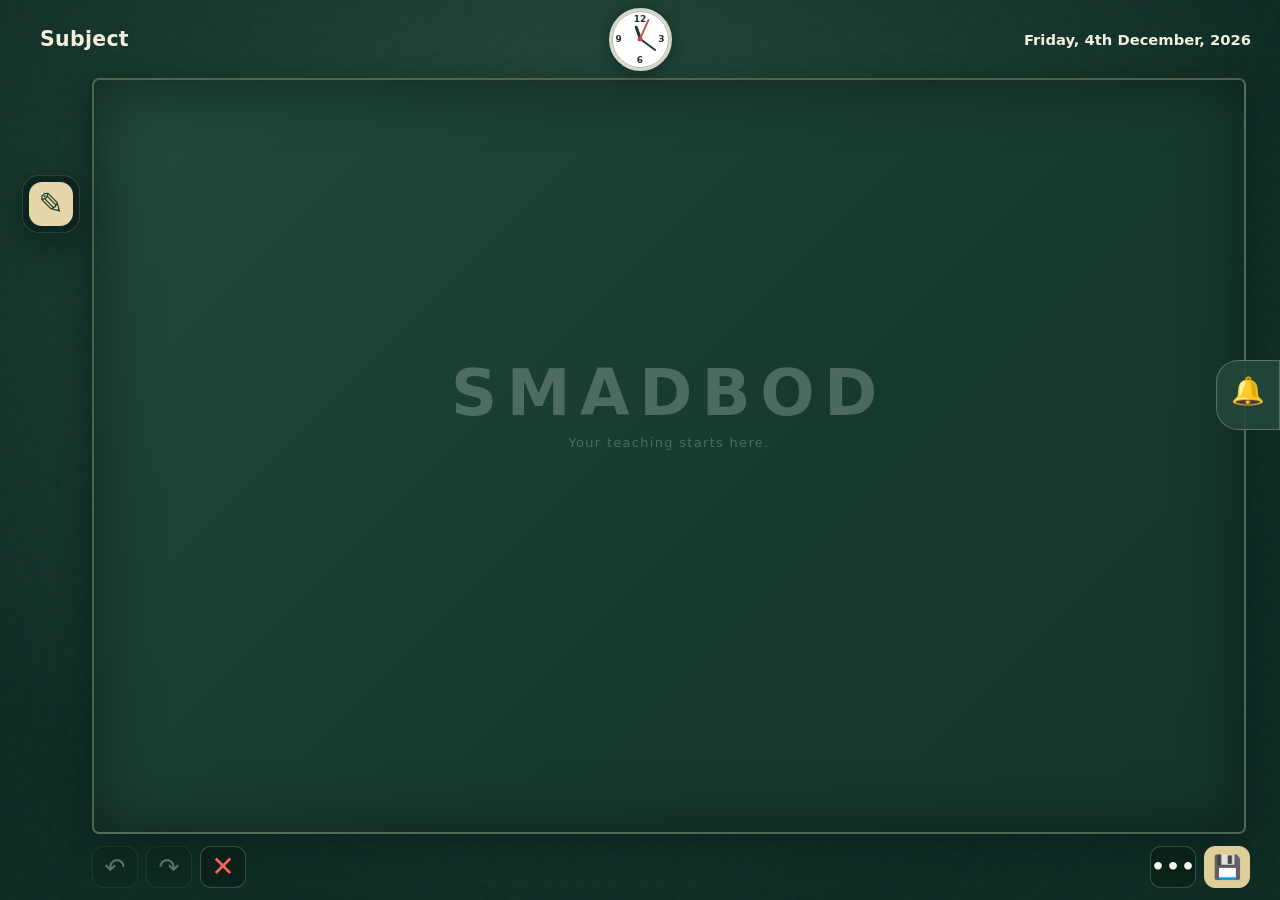
<file: index.html>
<!doctype html>
<html lang="en">
<head>
  <meta charset="utf-8">
  <meta name="viewport" content="width=device-width, initial-scale=1, viewport-fit=cover">
  <meta name="theme-color" content="#102d26">
  <meta name="description" content="SMADBOD — a chalkboard-first classroom hub and teaching app library.">
  <link rel="icon" type="image/svg+xml" href="./assets/icon.svg">
  <link rel="manifest" href="./manifest.webmanifest">
  <link rel="stylesheet" href="./style.css">
  <title>SMADBOD · Classroom Blackboard</title>
</head>
<body>
<main id="main">
  <section id="chalkScreen" class="chalk-screen" aria-label="Interactive blackboard">
    <header class="board-top">
      <div class="board-subject">
        <button id="subjectDisplay" class="subject-display" type="button" title="Click to rename this board" aria-label="Rename subject">Subject</button>
        <input id="subjectInput" class="subject-input" type="text" maxlength="80" aria-label="Subject name" hidden>
      </div>
      <div id="liveClock" class="live-clock" role="img" aria-label="Current time">
        <div class="clock-face"><span class="clock-number n12">12</span><span class="clock-number n3">3</span><span class="clock-number n6">6</span><span class="clock-number n9">9</span><span id="hourHand" class="clock-hand hour-hand"></span><span id="minuteHand" class="clock-hand minute-hand"></span><span id="secondHand" class="clock-hand second-hand"></span><span class="clock-pivot"></span></div>
      </div>
      <time id="liveDate" class="board-date" aria-label="Today's date"></time>
    </header>
    <div id="boardFrame" class="board-frame">
      <canvas id="chalkCanvas" aria-label="Drawing canvas: use chalk to draw on the blackboard"></canvas>
      <div id="emptyBoard" class="board-empty" aria-hidden="true"><span>SMADBOD</span><small>Your teaching starts here.</small></div>
    </div>
    <aside id="leftTools" class="left-tools" aria-label="Blackboard tools">
      <button id="toggleTools" type="button" class="pencil-toggle" aria-label="Expand drawing tools" aria-controls="toolOptions" aria-expanded="false" title="Drawing tools">✎</button>
      <div id="toolOptions" class="tool-options" role="toolbar" aria-label="Drawing and editing tools" aria-hidden="true">
      <button id="chalkTool" class="tool active" data-tool="chalk" title="Chalk" aria-label="Draw with chalk">✎</button>
      <button id="eraserTool" class="tool" data-tool="eraser" title="Eraser" aria-label="Erase strokes">▤</button>
      <button id="textTool" class="tool" data-tool="text" title="Add text" aria-label="Add text">T</button>
      <div class="tool-divider"></div>
      <button class="color-swatch chosen" data-color="#f3f5eb" aria-label="White chalk" style="--swatch:#f3f5eb"></button>
      <button class="color-swatch" data-color="#fbd665" aria-label="Yellow chalk" style="--swatch:#fbd665"></button>
      <button class="color-swatch" data-color="#b5e4c9" aria-label="Green chalk" style="--swatch:#b5e4c9"></button>
      <button class="color-swatch" data-color="#f5a8ae" aria-label="Pink chalk" style="--swatch:#f5a8ae"></button>
      <div class="tool-divider"></div>
      <label class="size-label" for="chalkWidth">Size</label>
      <input id="chalkWidth" type="range" min="2" max="14" value="4" aria-label="Chalk size">
      <div class="tool-divider"></div>
      <button class="tool tool-compact" type="button" data-bottom-action="undo" title="Undo" aria-label="Undo">↶</button>
      <button class="tool tool-compact" type="button" data-bottom-action="redo" title="Redo" aria-label="Redo">↷</button>
      <button class="tool tool-compact danger-icon" type="button" data-bottom-action="clearBoard" title="Clear board" aria-label="Clear board">✕</button>
      </div>
    </aside>
    <div class="right-actions">
      <button id="bell" class="bell" aria-label="Open teacher app library: six rapid taps" title="SMADBOD library"><span>🔔</span><span id="bellDots" class="bell-dots" aria-hidden="true"></span></button>
    </div>
    <footer class="board-footer">
      <div class="bottom-tools">
        <button id="undo" class="bottom-btn" type="button" title="Undo" aria-label="Undo">↶</button>
        <button id="redo" class="bottom-btn" type="button" title="Redo" aria-label="Redo">↷</button>
        <button id="clearBoard" class="bottom-btn danger-icon" type="button" title="Clear board" aria-label="Clear board">✕</button>
      </div>
      <div class="bottom-tools">
        <button id="boardList" class="bottom-btn" type="button" title="View boards" aria-label="View boards">•••</button>
        <button id="saveBoard" class="bottom-btn primary" type="button" title="Save board" aria-label="Save board">💾</button>
      </div>
    </footer>
  </section>
  <section id="library" class="library hidden" aria-label="Teaching application library" aria-hidden="true">
    <header class="library-head">
      <div><div class="eyebrow">TEACHING DASHBOARD</div><h1>SMADBOD <span>Library</span></h1><p>Everything you need for the classroom, in one place.</p></div>
      <button id="backToBoard" class="back-btn">← Back to blackboard</button>
    </header>
    <div class="library-inner">
      <div class="library-tools"><label class="search-box">⌕ <input id="librarySearch" type="search" placeholder="Search your apps & tools" autocomplete="off"></label><span id="appCount"></span></div>
      <div id="tiles" class="tiles"></div>
      <section id="tileDetail" class="detail hidden" aria-live="polite"><div class="detail-top"><div><div id="detailMeta" class="eyebrow"></div><h2 id="detailTitle"></h2></div><button id="closeDetail" class="back-btn">← All tiles</button></div><div id="detailContent"></div></section>
      <footer class="library-foot">SMADBOD © · Blackboard-first learning hub <span>Local prototype • GitHub app links</span></footer>
    </div>
  </section>
</main>
<dialog id="boardDialog" class="modal"><form method="dialog"><h2>My blackboards</h2><p>Boards are saved locally on this device.</p><div id="savedBoardList" class="saved-list"></div><div class="modal-actions"><button value="cancel" class="back-btn">Close</button><button id="exportBoard" type="button" class="back-btn">Export PNG</button><button id="newBoard" type="button" class="action-btn">+ New board</button></div></form></dialog>
<dialog id="textDialog" class="modal"><form method="dialog"><h2>Add chalk text</h2><label for="chalkText">Text to place</label><textarea id="chalkText" rows="3" placeholder="Type your classroom note..."></textarea><div class="modal-actions"><button value="cancel" class="back-btn">Cancel</button><button id="insertText" value="ok" class="action-btn" type="button">Place text</button></div></form></dialog>
<div id="toast" class="toast" role="status" aria-live="polite"></div>
<script src="./catalog.js"></script><script src="./app.js"></script>
</body>
</html>
</file>
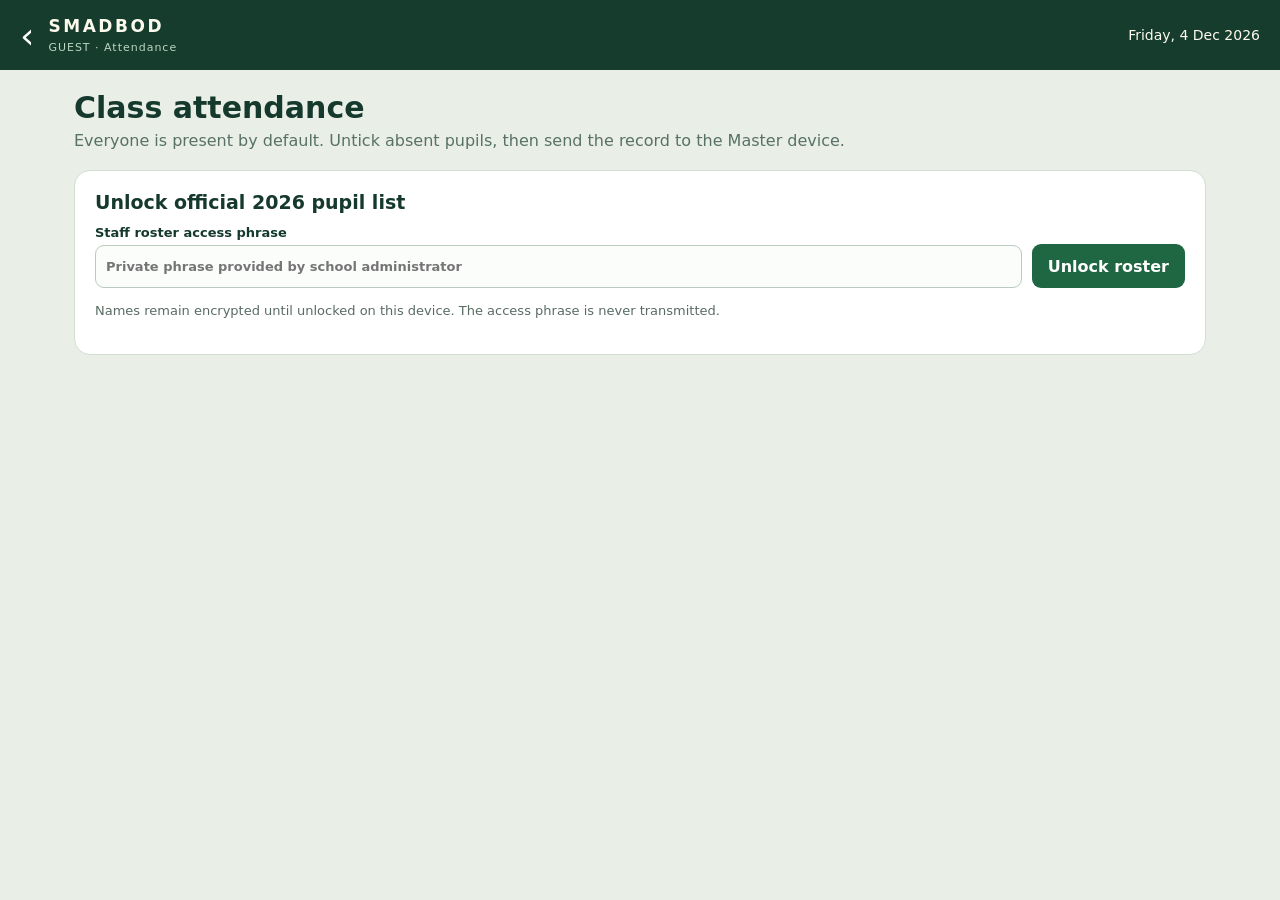
<file: attendance/index.html>
<!doctype html>
<html lang="en"><head><meta charset="utf-8"><meta name="viewport" content="width=device-width,initial-scale=1,viewport-fit=cover">
<meta name="theme-color" content="#143d2e"><title>SMADBOD Guest · Class Attendance</title>
<link rel="icon" href="../assets/icon.svg" type="image/svg+xml"><link rel="manifest" href="../manifest.webmanifest">
<link rel="stylesheet" href="./guest.css?v=20261025-easy-pair">
</head><body>
<header class="top"><a href="../index.html" class="back" aria-label="Back to SMADBOD">‹</a>
<div><strong>SMADBOD</strong><small>GUEST · Attendance</small></div><div id="liveDay" class="day"></div></header>
<main>
 <section class="heading"><h1>Class attendance</h1><p>Everyone is present by default. Untick absent pupils, then send the record to the Master device.</p></section>
 <section id="unlockPane" class="panel"><h2>Unlock official 2026 pupil list</h2>
  <div class="fields"><label>Staff roster access phrase<input id="rosterPhrase" type="password" autocomplete="off" autocapitalize="off" autocorrect="off" spellcheck="false" placeholder="Private phrase provided by school administrator"></label>
  <button id="unlock" class="primary" type="button">Unlock roster</button></div>
  <p id="rosterStatus" class="note" role="status">Names remain encrypted until unlocked on this device. The access phrase is never transmitted.</p>
 </section>
 <section id="register" class="panel" hidden>
  <div class="headrow"><h2>Daily register</h2><span id="rosterMeta" class="chip">2026 roster</span></div>
  <div class="filters">
   <label>Year<select id="year"><option value="1">Year 1</option><option value="2">Year 2</option><option value="3">Year 3</option><option value="4">Year 4</option><option value="5">Year 5</option><option value="6">Year 6</option></select></label>
   <label>Class<select id="classCode"><option value="C">CEMERLANG</option><option value="G">GEMILANG</option><option value="T">TERBILANG</option></select></label>
   <label>Date<input id="date" type="date"></label>
  </div>
  <div class="summary"><div><strong id="total">—</strong><small>Total</small></div><div><strong id="present">—</strong><small>Present</small></div><div><strong id="absent">—</strong><small>Absent</small></div><button id="markAll" type="button" class="secondary">All present</button></div>
  <div id="pupils" class="pupils" role="group" aria-label="Class attendance checklist"></div>
 </section>
 <section id="handoff" class="panel" hidden>
  <div class="headrow"><h2>Connect to Master</h2><span class="chip">Encrypted handoff</span></div>
  <p class="note">On your work phone, open <strong>SMADBOD Master → Pair phone</strong>. Then scan its QR code, use a shared invite, or paste the pairing code. Pair only devices you trust.</p>
  <div class="pair-actions">
    <button id="scanPair" type="button" class="primary">▣ Scan Master's QR</button>
    <button id="pastePair" type="button" class="secondary">Paste from clipboard</button>
  </div>
  <div id="pairCameraArea" class="pair-camera" hidden>
    <video id="pairVideo" playsinline autoplay muted aria-label="Pairing QR camera"></video>
    <div class="pair-camera-row"><span id="pairCameraStatus">Point the camera at the Master's QR code.</span><button id="stopPairCamera" type="button" class="secondary">Cancel scan</button></div>
  </div>
  <details class="pair-fallback"><summary>Enter pairing code manually</summary>
    <label>Master pairing code<textarea id="pairing" rows="3" spellcheck="false" autocomplete="off" autocapitalize="off" placeholder="Paste the private SB1 code or invite link"></textarea></label>
  </details>
  <p id="pairStatus" class="pair-status" role="status" aria-live="polite">Not paired yet. Your Master phone can generate the connection details.</p>
  <label class="remember"><input id="rememberPair" type="checkbox"> Keep pairing on this device <span>(only on a trusted classroom device)</span></label>
  <div class="actions"><button id="savePair" type="button" class="secondary">Save pairing</button><button id="forget" type="button" class="secondary">Forget pairing</button></div>
  <div class="actions pair-send"><button id="send" type="button" class="primary">🔔 Send attendance to Master</button></div>
  <p id="deliveryStatus" class="note" role="status">Nothing sent yet. Only the Master can approve the handoff; KPM attendance remains unchanged.</p>
 </section>
</main><script type="module" src="./guest.js?v=20261025-easy-pair"></script></body></html>
</file>
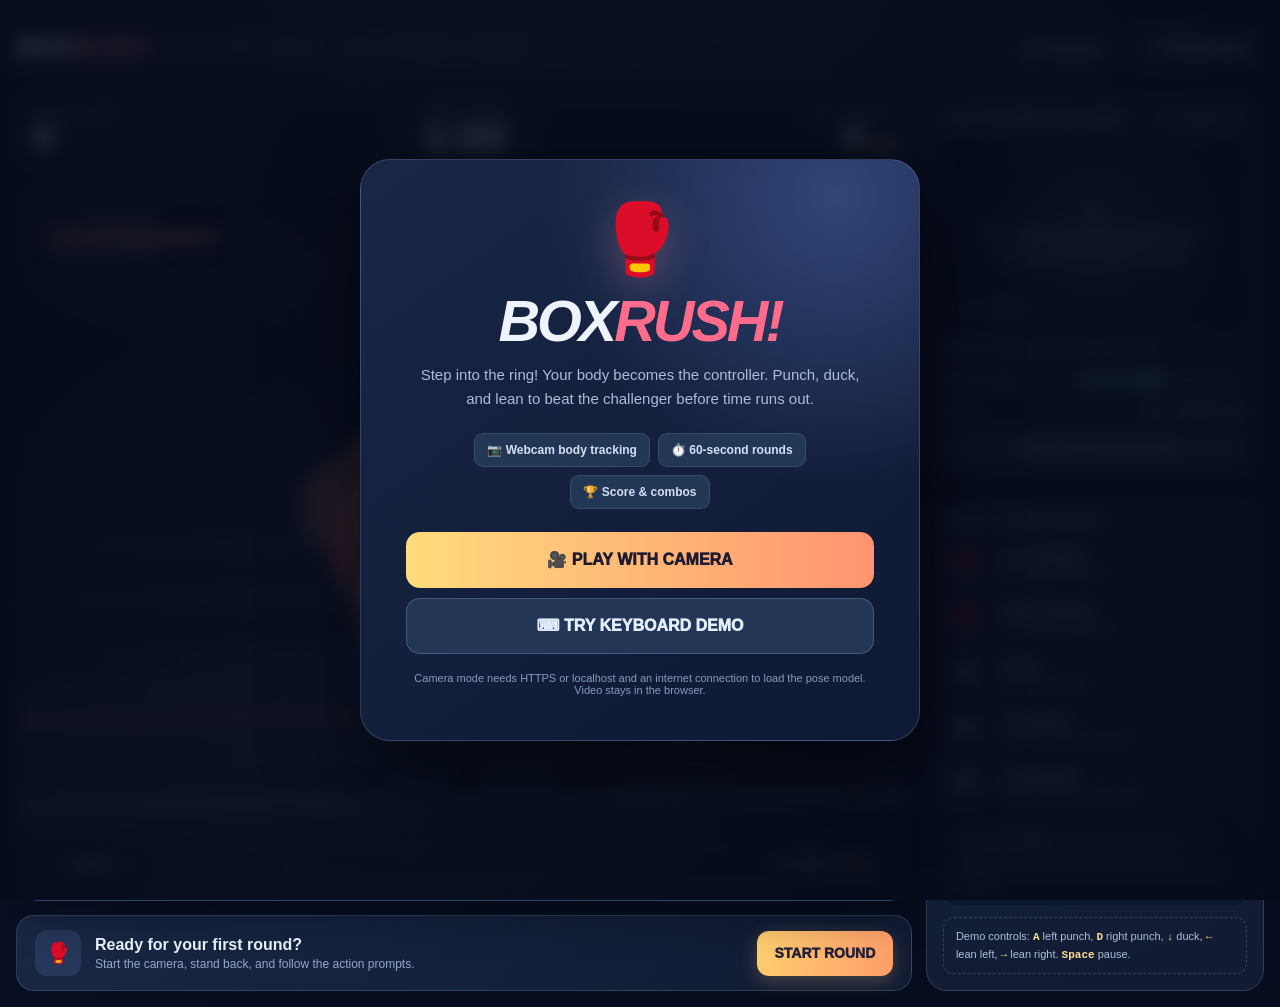
<file: games/boxrush/index.html>
<!DOCTYPE html>
<html lang="en">
<head>
<meta charset="UTF-8" />
<meta name="viewport" content="width=device-width, initial-scale=1.0" />
<meta name="theme-color" content="#080f25" />
<title>BOXRUSH — Smartboard Boxing</title>
<style>
:root{color-scheme:dark;--ink:#edf4ff;--soft:#93a8c9;--bg:#080f25;--panel:#111c37;--line:rgba(192,218,255,.17);--blue:#63cfff;--yellow:#ffd071;--green:#84f7b3;--red:#ff6887;--radius:22px}
*{box-sizing:border-box}html,body{margin:0;width:100%;min-height:100%;background:var(--bg);font-family:Inter,"Arial",system-ui,sans-serif;color:var(--ink)}body{background:radial-gradient(circle at 47% -23%,#2e426c 0%,transparent 48%),linear-gradient(145deg,#0e1933,#070d1e 65%);overflow-x:hidden}button,input{font:inherit}button{cursor:pointer}button:disabled{opacity:.4;cursor:not-allowed}
.shell{width:min(100%,1900px);margin:auto;padding:clamp(12px,1.25vw,24px);display:flex;flex-direction:column;gap:14px;min-height:100vh}.top{height:64px;display:flex;align-items:center;gap:15px}.logo{font-size:clamp(25px,2.2vw,39px);font-weight:1000;letter-spacing:-2px;font-style:italic;line-height:1}.logo .r{color:#ff6c8b}.brand-sub{font-size:11px;text-transform:uppercase;letter-spacing:2.1px;color:var(--soft);font-weight:800}.tag{font-size:11px;border:1px solid var(--line);padding:6px 10px;border-radius:99px;color:var(--soft);font-weight:800;letter-spacing:1px}.top-spacer{flex:1}.top button{border-radius:13px;border:1px solid var(--line);background:#152340;padding:12px 16px;color:#e6f2ff;font-weight:800;min-height:45px}.top button:hover{background:#233558}
.layout{display:grid;grid-template-columns:minmax(0,2.65fr) minmax(285px,1fr);gap:14px;flex:1;min-height:580px}.main,.side{min-width:0}.main{display:flex;flex-direction:column;gap:14px}.side{display:flex;flex-direction:column;gap:14px}.hud{display:grid;grid-template-columns:1fr auto 1fr;gap:12px;align-items:center}.hud-stat{min-height:74px;padding:12px 16px;border-radius:18px;background:#141f3b;border:1px solid var(--line)}.hud-stat .caption{display:block;color:var(--soft);font-size:11px;letter-spacing:1.5px;font-weight:800}.hud-stat .value{font-size:clamp(28px,2.8vw,43px);font-weight:1000;letter-spacing:-2px;line-height:1.1}.hud-stat:last-child{text-align:right}.timer{text-align:center;min-width:122px}.timer .clock{font-size:clamp(30px,3.2vw,48px);font-weight:1000;font-variant-numeric:tabular-nums}.timer .small{font-size:10px;font-weight:900;letter-spacing:2px;color:var(--soft)}
.arena-wrap{position:relative;flex:1;min-height:410px;overflow:hidden;border-radius:23px;border:1px solid rgba(181,218,255,.2);background:#101e3a;box-shadow:0 14px 40px #01061765}.arena-wrap canvas{display:block;width:100%;height:100%;position:absolute;inset:0}.arena-top{position:absolute;left:16px;right:16px;top:16px;display:flex;align-items:flex-start;gap:12px;pointer-events:none}.enemy-status{background:#090f23cf;backdrop-filter:blur(9px);border:1px solid #ffffff24;border-radius:14px;padding:11px 15px;min-width:200px;max-width:265px}.enemy-name{font-size:10px;font-weight:900;letter-spacing:1.2px;color:#b8c5df;margin-bottom:8px}.life-track{height:9px;background:#34425f;border-radius:10px;overflow:hidden}.life-fill{height:100%;width:100%;background:linear-gradient(90deg,#ff6477,#ffb38e);border-radius:10px;transition:width .18s}.enemy-caption{font-size:10px;letter-spacing:1px;font-weight:850;color:#b7c8e6;margin-top:7px}.prompt{margin:auto;text-align:center;transform:translateX(-45px);border:1px solid #ffdf9b66;background:linear-gradient(140deg,#142546ef,#0a1731eb);box-shadow:0 8px 30px #0008;border-radius:18px;min-width:190px;max-width:380px;padding:10px 19px 12px}.prompt .eyebrow{font-size:11px;color:#c3d7f4;font-weight:900;letter-spacing:2.1px}.prompt .action{font-size:clamp(25px,3.1vw,50px);font-weight:1000;font-style:italic;color:var(--yellow);line-height:1.08;text-shadow:0 2px 14px #ffd07148;white-space:nowrap}.prompt .timerbar{height:5px;margin-top:9px;border-radius:4px;background:#384563;overflow:hidden}.prompt .timerbar div{height:100%;background:linear-gradient(90deg,#ffd071,#ff7390);width:100%;transition:width .08s linear}.arena-bottom{position:absolute;bottom:17px;left:18px;right:18px;display:flex;align-items:end;justify-content:space-between;pointer-events:none}.pill{border:1px solid #ffffff26;border-radius:99px;background:#08142bcb;backdrop-filter:blur(8px);padding:10px 15px;font-size:13px;font-weight:850}.pill strong{color:var(--yellow)}.feedback{position:absolute;left:50%;top:52%;transform:translate(-50%,-50%) rotate(-7deg);font-size:clamp(36px,6.1vw,94px);font-weight:1000;font-style:italic;letter-spacing:-2px;pointer-events:none;text-shadow:0 6px 0 #1e1632,0 8px 35px #000;opacity:0;white-space:nowrap;transition:opacity .08s}.feedback.show{opacity:1}.paused-overlay{position:absolute;inset:0;display:none;align-items:center;justify-content:center;flex-direction:column;gap:8px;background:#081022a8;backdrop-filter:blur(3px);font-weight:1000;font-size:40px;letter-spacing:3px}.paused-overlay.show{display:flex}.paused-overlay small{font-size:14px;font-weight:700;letter-spacing:0;color:#dce5f7}
.bottom-bar{border-radius:18px;padding:14px 18px;background:linear-gradient(120deg,#192743,#101b33);border:1px solid var(--line);display:flex;align-items:center;gap:14px;min-height:75px}.bottom-bar .numb{display:flex;align-items:center;justify-content:center;background:#25375a;color:var(--yellow);border-radius:12px;font-size:20px;min-width:46px;height:46px;font-weight:1000}.bottom-bar .bottom-title{font-size:16px;font-weight:900}.bottom-bar .bottom-info{font-size:12px;color:var(--soft);margin-top:3px}.bottom-bar button{margin-left:auto;min-width:136px;min-height:45px;border-radius:12px;background:linear-gradient(100deg,#ffcf70,#ff9d69);color:#25213a;border:0;font-weight:1000;font-size:14px;box-shadow:0 5px 18px #ffbc7340}
.panel{border-radius:21px;border:1px solid var(--line);background:linear-gradient(160deg,#172441,#111b32);padding:16px}.panel-head{display:flex;align-items:center;justify-content:space-between;margin-bottom:13px}.panel-head b{font-size:13px;letter-spacing:1.2px}.indicator{color:var(--soft);font-size:11px;font-weight:800;display:flex;align-items:center;gap:7px;text-align:right}.dot{width:8px;height:8px;border-radius:50%;background:#667896;flex-shrink:0}.dot.live{background:#88e9aa;box-shadow:0 0 0 4px #88e9aa21}.camera{position:relative;aspect-ratio:16/10;background:radial-gradient(circle at 50% 50%,#273758,#070d20);border:1px solid #ffffff1c;border-radius:14px;overflow:hidden}.camera video,.camera canvas{position:absolute;inset:0;width:100%;height:100%;object-fit:cover;transform:scaleX(-1)}.camera canvas{transform:none;pointer-events:none}.camera .camera-hint{position:absolute;top:50%;left:50%;width:90%;transform:translate(-50%,-50%);text-align:center;font-size:13px;font-weight:750;color:#aebddb;line-height:1.6}.camera.live .camera-hint{display:none}.camera-tag{position:absolute;bottom:8px;left:10px;background:#071128c9;border-radius:6px;padding:5px 8px;font-size:10px;font-weight:900;letter-spacing:1px}.tracking-status{font-size:12px;color:#c4d3e9;margin-top:11px;line-height:1.4;min-height:18px}.tracking-status.good{color:var(--green)}.tracking-status.warn{color:var(--yellow)}.settings-row{display:flex;justify-content:space-between;align-items:center;gap:10px;margin-top:13px;font-size:12px;color:#aebfdd}.settings-row input{accent-color:var(--blue);width:55%}.recalibrate{width:100%;margin-top:13px;background:#243656;border:1px solid #7287af55;border-radius:10px;color:#c5dfff;font-size:11px;font-weight:800;padding:10px}.recalibrate:hover{background:#304568}.controls-panel{flex:1}.controls-title{color:#bdcbe2;letter-spacing:1px;font-size:12px;font-weight:900;margin-bottom:13px}.move{display:flex;align-items:center;gap:12px;margin-bottom:12px;font-size:13px;color:#e2edff;font-weight:700}.move-icon{width:46px;height:43px;border:1px solid #fff2;border-radius:12px;display:flex;align-items:center;justify-content:center;background:#202f52;font-size:23px}.move small{display:block;color:#90a8ca;font-size:11px;font-weight:650;margin-top:3px}.note{margin-top:auto;border-radius:13px;background:#0b1630;color:#aebed8;padding:12px 13px;font-size:11px;line-height:1.48}.note b{color:#dbe6ff}.key-guide{border-radius:11px;border:1px dashed #8698b24a;padding:10px 12px;font-size:11px;color:#afbfda;line-height:1.5;margin-top:12px}.key-guide code{font-weight:900;color:#ffdd91}
.modal-backdrop{position:fixed;inset:0;z-index:90;background:#060b19d9;display:flex;align-items:center;justify-content:center;padding:20px;backdrop-filter:blur(9px)}.modal{width:min(560px,100%);border-radius:30px;background:radial-gradient(circle at 85% 6%,#324578 0,transparent 40%),linear-gradient(145deg,#192745,#0e1933);border:1px solid #8baddd3f;box-shadow:0 28px 90px #0009;padding:clamp(24px,3.5vw,45px);text-align:center}.modal .crest{font-size:69px;line-height:1;margin-bottom:14px;filter:drop-shadow(0 12px 20px #ff8ca046)}.modal h1{font-size:clamp(38px,4.5vw,60px);margin:0 0 9px;font-style:italic;letter-spacing:-3px}.modal h1 span{color:#ff6c8b}.modal p{line-height:1.6;color:#acbed9;font-size:15px;margin:8px auto 22px;max-width:440px}.mod-info{display:flex;flex-wrap:wrap;justify-content:center;gap:8px;margin-bottom:23px}.mod-info span{font-size:12px;color:#d4dff4;background:#223655;border:1px solid #879ac635;padding:9px 12px;border-radius:9px;font-weight:700}.mod-btn{min-height:56px;border:0;border-radius:14px;font-size:16px;font-weight:950;width:100%;background:linear-gradient(90deg,#ffdc7d,#ff9470);color:#1c1931}.mod-btn.secondary{background:#233655;border:1px solid #809fca57;color:#e3eeff;margin-top:10px}.mod-btn:disabled{opacity:.6}.modal .mini{font-size:11px;color:#879cbd;margin-top:18px}.error{color:#ffacb9;font-size:12px;line-height:1.5;margin-top:12px;min-height:0}.hidden{display:none!important}.summary-num{font-size:70px;color:#ffd67f;font-weight:1000;letter-spacing:-4px;line-height:1.2}.summary-stats{display:flex;justify-content:center;gap:20px;color:#c3d3ec;margin:15px 0 24px}.summary-stats strong{color:#fff}
@media(max-width:1040px){.layout{grid-template-columns:minmax(0,1.7fr) minmax(245px,1fr)}.brand-sub{display:none}.prompt{transform:none;margin-right:0}.enemy-status{min-width:120px;max-width:180px}.prompt .action{font-size:27px}.arena-wrap{min-height:380px}}
@media(max-width:740px){.shell{min-height:100svh}.layout{grid-template-columns:1fr}.side{display:grid;grid-template-columns:1fr 1fr;align-items:start}.controls-panel{height:100%}.arena-wrap{min-height:390px}.top{height:auto}.top .tag{display:none}.hud-stat{min-height:66px;padding:10px}.timer{min-width:85px}.enemy-status{max-width:140px;padding:9px}.prompt{min-width:160px;padding:9px}.prompt .action{font-size:25px}.arena-top{top:9px;left:9px;right:9px}.bottom-bar{flex-wrap:wrap}.bottom-bar button{margin-left:auto}}
@media(max-width:500px){.side{grid-template-columns:1fr}.controls-panel .moves{display:grid;grid-template-columns:1fr 1fr}.controls-panel .move{margin-bottom:9px}.arena-wrap{min-height:370px}.arena-top{display:block}.enemy-status{display:none}.prompt{margin:auto;max-width:215px}.bottom-bar .bottom-info{font-size:11px}.bottom-bar button{min-width:100px}.top button{padding:9px}.tag{display:none}}
</style>
</head>
<body>
<div class="shell">
  <header class="top">
    <div class="logo">BOX<span class="r">RUSH</span></div><div class="brand-sub">SMARTBOARD BOXING</div><div class="tag">BODY TRACKING • 1 PLAYER</div><div class="top-spacer"></div>
    <button id="soundBtn" title="Turn sound on or off" aria-label="Toggle sound">🔊 Sound</button><button id="fullBtn">⛶ Fullscreen</button>
  </header>
  <section class="layout">
    <main class="main">
      <div class="hud">
        <div class="hud-stat"><span class="caption">YOUR SCORE</span><div class="value" id="score">0</div></div>
        <div class="timer"><div class="small">ROUND TIME</div><div class="clock" id="clock">1:00</div></div>
        <div class="hud-stat"><span class="caption">BEST COMBO</span><div class="value" id="bestCombo">0 <span style="font-size:.43em;color:#ffca70">HITS</span></div></div>
      </div>
      <div class="arena-wrap">
        <canvas id="arena" aria-label="Boxing ring with animated opponent"></canvas>
        <div class="arena-top"><div class="enemy-status"><div class="enemy-name">THE CHALLENGER</div><div class="life-track"><div class="life-fill" id="enemyHealth"></div></div><div class="enemy-caption" id="enemyText">READY TO RUMBLE</div></div><div class="prompt"><div class="eyebrow" id="promptEyebrow">NEXT MOVE</div><div class="action" id="promptAction">GET READY!</div><div class="timerbar"><div id="promptProgress"></div></div></div></div>
        <div class="feedback" id="feedback">NICE!</div>
        <div class="arena-bottom"><div class="pill">⚡ COMBO <strong id="combo">×0</strong></div><div class="pill">❤️ ENERGY <strong id="energy">100%</strong></div></div>
        <div class="paused-overlay" id="pausedOverlay">PAUSED <small>Press Resume to continue</small></div>
      </div>
      <div class="bottom-bar"><div class="numb" id="phaseIcon">🥊</div><div><div class="bottom-title" id="phaseTitle">Ready for your first round?</div><div class="bottom-info" id="phaseInfo">Start the camera, stand back, and follow the action prompts.</div></div><button id="roundBtn">START ROUND</button></div>
    </main>
    <aside class="side">
      <div class="panel">
        <div class="panel-head"><b>LIVE PLAYER TRACKING</b><span class="indicator"><span class="dot" id="trackingDot"></span><span id="cameraLabel">CAMERA OFF</span></span></div>
        <div class="camera" id="cameraBox"><video id="webcam" autoplay muted playsinline></video><canvas id="skeletonCanvas"></canvas><div class="camera-hint">📷<br />Your webcam preview appears here.<br />Choose Camera Mode to begin.</div><div class="camera-tag" id="camTag">NO CAMERA</div></div>
        <div class="tracking-status" id="trackingStatus" aria-live="polite">Choose camera mode or keyboard demo.</div>
        <label class="settings-row"><span>Sensitivity <b id="sensitivityLabel">5</b>/10</span><input id="sensitivity" type="range" min="1" max="10" value="5" /></label>
        <div class="settings-row"><span>Player</span><strong id="playerMode">NOT CONNECTED</strong></div><button id="recalibrateBtn" class="recalibrate">↻ Recalibrate standing position</button>
      </div>
      <div class="panel controls-panel">
        <div class="controls-title">YOUR 5 POWER MOVES</div>
        <div class="moves">
          <div class="move"><div class="move-icon">🥊</div><div>LEFT PUNCH<small>Extend your left arm</small></div></div>
          <div class="move"><div class="move-icon">🥊</div><div>RIGHT PUNCH<small>Extend your right arm</small></div></div>
          <div class="move"><div class="move-icon">⬇️</div><div>DUCK<small>Bend your knees</small></div></div>
          <div class="move"><div class="move-icon">⬅️</div><div>LEAN LEFT<small>Shift your upper body left</small></div></div>
          <div class="move"><div class="move-icon">➡️</div><div>LEAN RIGHT<small>Shift your upper body right</small></div></div>
        </div>
        <div class="note"><b>Classroom safety:</b> shadowboxing only. Keep a clear space around the pupil. Do not touch or hit the smartboard or another pupil. One player stands in view at a time.</div>
        <div class="key-guide">Demo controls: <code>A</code> left punch, <code>D</code> right punch, <code>↓</code> duck, <code>←</code> lean left, <code>→</code> lean right. <code>Space</code> pause.</div>
      </div>
    </aside>
  </section>
</div>
<div class="modal-backdrop" id="welcomeModal"><div class="modal"><div class="crest">🥊</div><h1>BOX<span>RUSH!</span></h1><p>Step into the ring! Your body becomes the controller. Punch, duck, and lean to beat the challenger before time runs out.</p><div class="mod-info"><span>📷 Webcam body tracking</span><span>⏱️ 60-second rounds</span><span>🏆 Score & combos</span></div><button class="mod-btn" id="cameraStart">🎥 PLAY WITH CAMERA</button><button class="mod-btn secondary" id="demoStart">⌨️ TRY KEYBOARD DEMO</button><div class="error" id="initError"></div><div class="mini">Camera mode needs HTTPS or localhost and an internet connection to load the pose model. Video stays in the browser.</div></div></div>
<div class="modal-backdrop hidden" id="resultModal"><div class="modal"><div class="crest" id="resultEmoji">🏆</div><h1 id="resultTitle">ROUND COMPLETE!</h1><p id="resultSubtitle">Great work in the ring!</p><div class="summary-num" id="resultScore">0</div><div class="summary-stats"><span>Best combo <strong id="resultCombo">0</strong></span><span>Moves landed <strong id="resultMoves">0</strong></span></div><button class="mod-btn" id="againBtn">🥊 PLAY AGAIN</button><button class="mod-btn secondary" id="homeBtn">BACK TO MENU</button></div></div>
<script type="module">
const $ = id => document.getElementById(id);
const els = {arena:$('arena'), skeleton:$('skeletonCanvas'), video:$('webcam'), cam:$('cameraBox'), welcome:$('welcomeModal'), results:$('resultModal'), initError:$('initError'), status:$('trackingStatus'), prompt:$('promptAction'), eyebrow:$('promptEyebrow'), progress:$('promptProgress'), score:$('score'), best:$('bestCombo'), clock:$('clock'), combo:$('combo'), energy:$('energy'), hp:$('enemyHealth'), enemyText:$('enemyText'), feed:$('feedback'), roundBtn:$('roundBtn'), title:$('phaseTitle'), info:$('phaseInfo'), icon:$('phaseIcon'), dot:$('trackingDot'), cameraLabel:$('cameraLabel'), mode:$('playerMode'), camTag:$('camTag')};
const arenaCtx=els.arena.getContext('2d'); const skCtx=els.skeleton.getContext('2d');
const ACTIONS=[{key:'left', label:'LEFT PUNCH', description:'Punch with your left arm', emoji:'🥊', weight:3},{key:'right',label:'RIGHT PUNCH',description:'Punch with your right arm',emoji:'🥊',weight:3},{key:'duck',label:'DUCK!',description:'Bend your knees',emoji:'⬇️',weight:2},{key:'leanLeft',label:'LEAN LEFT',description:'Move your body left',emoji:'⬅️',weight:1},{key:'leanRight',label:'LEAN RIGHT',description:'Move your body right',emoji:'➡️',weight:1}];
const s={mode:null,landmarker:null,stream:null,modelReady:false,camReady:false,tracking:false,calibrated:false,state:'idle',score:0,best:0,combo:0,energy:100,hp:100,roundRemaining:60,roundDuration:60,movesLanded:0,challenge:null,challengeLeft:0,challengeDuration:3.5,challengeStart:0,nextChallengeAt:0,feedbackUntil:0,lastOutcome:'',opponentHitUntil:0,shakeUntil:0,knockouts:0,fx:[],lastTimestamp:0,lastPoseTime:0,lastVideoTime:-1,now:0,baseX:null,baseNoseY:null,baseShoulderY:null,calibrationFrames:0,arms:{left:{wasExtended:false,confirm:0,lastTime:0,prevDepth:0},right:{wasExtended:false,confirm:0,lastTime:0,prevDepth:0}},positionLatch:{duck:false,leanLeft:false,leanRight:false},lastTriggerTime:0,hasGuard:{left:false,right:false},lastChosen:null,muted:false,flashUntil:0};
let audioCtx=null, beatTimer=null;
function beep(f=550,d=.09,type='sine',volume=.05){if(s.muted)return;try{audioCtx ||= new (window.AudioContext||window.webkitAudioContext)();audioCtx.resume();const osc=audioCtx.createOscillator(),gain=audioCtx.createGain();osc.type=type;osc.frequency.setValueAtTime(f,audioCtx.currentTime);osc.frequency.exponentialRampToValueAtTime(Math.max(70,f*.63),audioCtx.currentTime+d);gain.gain.setValueAtTime(volume,audioCtx.currentTime);gain.gain.exponentialRampToValueAtTime(.001,audioCtx.currentTime+d);osc.connect(gain).connect(audioCtx.destination);osc.start();osc.stop(audioCtx.currentTime+d)}catch(e){}}
function setStatus(txt,kind=''){els.status.textContent=txt;els.status.className='tracking-status '+kind;}
function setupMode(mode){s.mode=mode;els.mode.textContent=mode==='camera'?'WEBCAM':'KEYBOARD DEMO';els.camTag.textContent=mode==='camera'?'LIVE WEBCAM':'DEMO MODE';els.cameraLabel.textContent=mode==='camera'?'SEARCHING...':'DEMO MODE';els.dot.classList.toggle('live',mode==='demo');setStatus(mode==='demo'?'Demo ready. Use keyboard to play.':'Loading pose tracker…',mode==='demo'?'good':'warn');els.welcome.classList.add('hidden');startNewRound();}
async function initCamera(){const btn=$('cameraStart');btn.disabled=true;btn.textContent='⏳ CONNECTING CAMERA…';els.initError.textContent='';try{
  if(!window.isSecureContext || !navigator.mediaDevices?.getUserMedia)throw new Error('The webcam requires an HTTPS website or localhost. Open this game from a secure host.');
  const stream=await navigator.mediaDevices.getUserMedia({video:{width:{ideal:640},height:{ideal:360},facingMode:'user'},audio:false});s.stream=stream;els.video.srcObject=stream;await els.video.play();
  btn.textContent='⏳ LOADING BODY TRACKER…';const mp=await import('https://cdn.jsdelivr.net/npm/@mediapipe/tasks-vision@0.10.22/vision_bundle.mjs');const vision=await mp.FilesetResolver.forVisionTasks('https://cdn.jsdelivr.net/npm/@mediapipe/tasks-vision@0.10.22/wasm');
  let lastErr;for(const delegate of ['GPU','CPU']){try{s.landmarker=await mp.PoseLandmarker.createFromOptions(vision,{baseOptions:{modelAssetPath:'https://storage.googleapis.com/mediapipe-models/pose_landmarker/pose_landmarker_lite/float16/1/pose_landmarker_lite.task',delegate},runningMode:'VIDEO',numPoses:1,minPoseDetectionConfidence:0.55,minPosePresenceConfidence:0.55,minTrackingConfidence:0.55});lastErr=null;break;}catch(e){lastErr=e;}}if(lastErr)throw lastErr;
  s.modelReady=true;s.camReady=true;els.cam.classList.add('live');els.dot.classList.add('live');setupMode('camera');setStatus('Stand facing the webcam, arms visible. Calibrating…','warn');
}catch(e){els.initError.textContent='Unable to start camera mode: '+(e?.message||'Unknown error')+'. You can use the keyboard demo instead.';btn.disabled=false;btn.textContent='🎥 TRY CAMERA AGAIN';if(s.stream){s.stream.getTracks().forEach(t=>t.stop());s.stream=null;els.video.srcObject=null;}}}
$('cameraStart').addEventListener('click',initCamera);$('demoStart').addEventListener('click',()=>setupMode('demo'));
function startNewRound(){s.score=0;s.combo=0;s.best=0;s.energy=100;s.hp=100;s.roundRemaining=60;s.movesLanded=0;s.knockouts=0;s.challenge=null;s.nextChallengeAt=0;s.state='ready';s.lastTimestamp=0;s.calibrated=false;s.calibrationFrames=0;s.baseX=null;s.baseNoseY=null;s.baseShoulderY=null;s.arms.left.wasExtended=false;s.arms.right.wasExtended=false;resetPositions();els.results.classList.add('hidden');els.progress.style.width='100%';updateHUD();els.title.textContent='Get into position!';els.info.textContent=s.mode==='camera'?'Stand centered, 2–3 metres from the webcam.':'Press START ROUND, then use your keyboard.';els.icon.textContent='🥊';els.roundBtn.textContent='START ROUND';els.eyebrow.textContent='BOXRUSH CHALLENGE';els.prompt.textContent='GET READY!';$('pausedOverlay').classList.remove('show');}
function resetPositions(){s.positionLatch={duck:false,leanLeft:false,leanRight:false};}
function startOrPause(){if(!s.mode){els.welcome.classList.remove('hidden');return;}if(s.state==='ready'){if(s.mode==='camera'&&!s.calibrated){els.title.textContent='Waiting for player calibration';els.info.textContent='Face the webcam and stand still with your arms visible.';setStatus('Stand in the camera view until calibration is complete.','warn');return;}s.state='playing';s.nextChallengeAt=0;els.roundBtn.textContent='PAUSE';els.title.textContent='Follow the move on screen';els.info.textContent='Successful moves earn points and build combos.';beep(600,.15,'triangle');}else if(s.state==='playing'){s.state='paused';els.roundBtn.textContent='RESUME';$('pausedOverlay').classList.add('show');}else if(s.state==='paused'){s.state='playing';els.roundBtn.textContent='PAUSE';$('pausedOverlay').classList.remove('show');}else if(s.state==='finished'){startNewRound();}}
els.roundBtn.addEventListener('click',startOrPause);
$('againBtn').addEventListener('click',()=>{startNewRound();startOrPause()});$('homeBtn').addEventListener('click',()=>{els.results.classList.add('hidden');els.welcome.classList.remove('hidden');s.state='idle';els.roundBtn.textContent='START ROUND';if(s.stream){s.stream.getTracks().forEach(t=>t.stop());s.stream=null;els.video.srcObject=null;s.landmarker?.close();s.landmarker=null;s.mode=null;s.camReady=false;els.cam.classList.remove('live');els.dot.classList.remove('live');}els.mode.textContent='NOT CONNECTED';els.camTag.textContent='NO CAMERA';els.cameraLabel.textContent='CAMERA OFF';});
$('soundBtn').addEventListener('click',()=>{s.muted=!s.muted;$('soundBtn').textContent=s.muted?'🔇 Muted':'🔊 Sound';if(!s.muted)beep(700,.1)});
$('fullBtn').addEventListener('click',async()=>{if(document.fullscreenElement){await document.exitFullscreen?.()}else{await document.documentElement.requestFullscreen?.()}});
$('recalibrateBtn').addEventListener('click',()=>{s.calibrationFrames=0;s.calibrated=false;s.baseX=null;s.baseNoseY=null;s.baseShoulderY=null;s.arms.left.wasExtended=false;s.arms.right.wasExtended=false;resetPositions();setStatus(s.mode==='camera'?'Stand still while the webcam recalibrates.':'Camera mode required for recalibration.','warn');});
$('sensitivity').addEventListener('input',e=>{$('sensitivityLabel').textContent=e.target.value});
window.addEventListener('keydown',e=>{const keyMap={'a':'left','d':'right','ArrowDown':'duck','ArrowLeft':'leanLeft','ArrowRight':'leanRight'};if(e.key===' '){e.preventDefault();startOrPause();return;}if(keyMap[e.key]&&s.mode==='demo'){e.preventDefault();triggerAction(keyMap[e.key]);}});
function randomAction(){let pool=[];for(const a of ACTIONS)for(let i=0;i<a.weight;i++)pool.push(a);const choices=pool.filter(a=>a.key!==s.lastChosen);let a=choices[Math.floor(Math.random()*choices.length)]||ACTIONS[0];s.lastChosen=a.key;return a;}
function nextChallenge(){s.challenge=randomAction();s.challengeDuration=Math.max(2.9,3.8-Math.floor(s.movesLanded/10)*.16);s.challengeLeft=s.challengeDuration;els.eyebrow.textContent=s.challenge.key==='duck'||s.challenge.key.startsWith('lean')?'DODGE THE ATTACK':'HIT THE TARGET';els.prompt.textContent=s.challenge.label;els.progress.style.width='100%';els.title.textContent=s.challenge.description;els.info.textContent='Watch your webcam to make sure tracking is active.';}
function triggerAction(action){if(s.state!=='playing'||!s.challenge||s.now-s.lastTriggerTime<250)return;s.lastTriggerTime=s.now;if(action!==s.challenge.key){if(s.now-s.feedbackUntil>200){showFeedback('TRY AGAIN', '#ffc26a', .48);beep(250,.07,'triangle',.019)}return;}const attack=action==='left'||action==='right';s.combo++;s.best=Math.max(s.best,s.combo);s.movesLanded++;const pts=(attack?100:80)+Math.min(s.combo-1,10)*25;s.score+=pts;s.hp=Math.max(0,s.hp-(attack?17:4));s.opponentHitUntil=s.now+(attack?410:150);s.shakeUntil=s.now+(attack?240:0);s.flashUntil=s.now+140;showFeedback(attack?(['NICE HIT!','BOOM!','SOLID!'][s.movesLanded%3]):'DODGED!',attack?'#ffd576':'#8af5d0',.65);beep(attack?170:770,.14,attack?'sawtooth':'triangle',attack?.085:.035);if(s.hp<=0){s.knockouts++;s.hp=100;s.score+=500;showFeedback('KNOCKDOWN! +500','#fff1a0',1.15);beep(320,.3,'square',.07)}s.challenge=null;s.nextChallengeAt=s.now+920;els.eyebrow.textContent='GREAT MOVE';els.prompt.textContent='+'+pts+' PTS';els.progress.style.width='100%';updateHUD();}
function missChallenge(){s.combo=0;s.energy=Math.max(0,s.energy-(s.challenge?.key==='duck'||s.challenge?.key.startsWith('lean')?16:9));s.hp=Math.min(100,s.hp+5);showFeedback('MISSED!','#ff7399',.6);beep(185,.19,'sawtooth',.035);s.challenge=null;s.nextChallengeAt=s.now+750;els.eyebrow.textContent='STAY FOCUSED';els.prompt.textContent='NEXT MOVE…';els.progress.style.width='0%';updateHUD();if(s.energy<=0)finishRound(false);}
function showFeedback(text,color,duration){els.feed.textContent=text;els.feed.style.color=color;els.feed.classList.add('show');s.feedbackUntil=s.now+duration*1000;}
function updateHUD(){els.score.textContent=s.score.toLocaleString();els.best.innerHTML=`${s.best} <span style="font-size:.43em;color:#ffca70">HITS</span>`;els.combo.textContent='×'+s.combo;els.energy.textContent=s.energy+'%';els.hp.style.width=s.hp+'%';els.enemyText.textContent=s.knockouts?'KNOCKDOWNS '+s.knockouts:'READY TO RUMBLE';els.clock.textContent='0:'+String(Math.max(0,Math.ceil(s.roundRemaining))).padStart(2,'0');}
function finishRound(survived){s.state='finished';s.challenge=null;els.roundBtn.textContent='NEW ROUND';els.results.classList.remove('hidden');$('resultEmoji').textContent=survived?'🏆':'🥊';$('resultTitle').textContent=survived?'ROUND COMPLETE!':'ROUND OVER';$('resultSubtitle').textContent=survived?'Excellent shadowboxing! Try to beat your score.':'Good effort! Try a new round and dodge more attacks.';$('resultScore').textContent=s.score.toLocaleString();$('resultCombo').textContent=s.best;$('resultMoves').textContent=s.movesLanded;els.prompt.textContent='ROUND OVER';els.title.textContent='Final score: '+s.score.toLocaleString();els.info.textContent='Play again to beat your personal best!';beep(survived?690:255,.3,'triangle',.08);}
function dist(a,b){return Math.hypot(a.x-b.x,a.y-b.y)}
function angle(a,b,c){const abx=a.x-b.x,aby=a.y-b.y,cbx=c.x-b.x,cby=c.y-b.y;const ab=Math.hypot(abx,aby),cb=Math.hypot(cbx,cby);if(!ab||!cb)return 0;return Math.acos(Math.max(-1,Math.min(1,(abx*cbx+aby*cby)/(ab*cb))))*180/Math.PI;}
function visible(...pts){return pts.every(p=>p&&(p.visibility??1)>.42);}
function evaluatePose(result,t){const lm=result.landmarks?.[0];if(!lm || !visible(lm[0],lm[11],lm[12],lm[23],lm[24])){s.tracking=false;s.calibrationFrames=0;els.dot.classList.remove('live');els.cameraLabel.textContent='NO PLAYER';setStatus('Step fully into view; face the webcam.','warn');drawSkeleton(null);return;}s.tracking=true;els.dot.classList.add('live');els.cameraLabel.textContent='TRACKING LIVE';drawSkeleton(lm);const sw=Math.max(.075,dist(lm[11],lm[12]));const shY=(lm[11].y+lm[12].y)/2;const shX=(lm[11].x+lm[12].x)/2;const headY=lm[0].y;const torso=Math.max(.12,(lm[23].y+lm[24].y)/2-shY);const mirrorX=1-shX;
 if(s.baseX===null){s.baseX=mirrorX;s.baseNoseY=headY;s.baseShoulderY=shY;}
 if(s.calibrationFrames<24){s.calibrationFrames++;s.baseX=s.baseX*.93+mirrorX*.07;s.baseNoseY=s.baseNoseY*.93+headY*.07;s.baseShoulderY=s.baseShoulderY*.93+shY*.07;s.calibrated=s.calibrationFrames>=24;setStatus(`Calibrating standing position… ${Math.round(s.calibrationFrames/24*100)}%`,'warn');return;}
 setStatus('✓ Player detected · move your arms to punch','good');
 const sens=Number($('sensitivity').value);const mult=1.45-(sens-1)*.085;
 // A straight punch toward the camera has both an extended elbow and the wrist ahead of the shoulder.
 for(const side of ['left','right']){const ids=side==='left'?[11,13,15]:[12,14,16];const [shoulder,elbow,wrist]=ids.map(i=>lm[i]);const a=s.arms[side];if(!visible(shoulder,elbow,wrist)){a.wasExtended=false;a.confirm=0;continue;}const bend=angle(shoulder,elbow,wrist);const lead=shoulder.z-wrist.z;const moved=lead-a.prevDepth;const far=lead>.16*mult;const straight=bend>Math.max(120,145-(sens-5)*2.8);const punchPose=straight&&far;const world=result.worldLandmarks?.[0];const worldDepth=world?(world[ids[0]].z-world[ids[2]].z):0;const worldPunch=straight&&worldDepth>.15*mult;const active=punchPose||worldPunch; if(bend<123||lead<.06){a.wasExtended=false;a.confirm=0;s.hasGuard[side]=true;}if(active&&!a.wasExtended){a.confirm++;if(a.confirm>=2){a.wasExtended=true;a.confirm=0;triggerAction(side);}}else if(!active){a.confirm=0;}a.prevDepth=lead;}
 // Adjust against standing baseline, allowing for distance from camera.
 const duckAmount=Math.min(headY-s.baseNoseY,(shY-s.baseShoulderY)*1.5);const duckThreshold=Math.max(.047,torso*.22)*mult;const duck=duckAmount>duckThreshold;
 const sideways=(mirrorX-s.baseX)/sw;const moveThreshold=.38*mult;const leanLeft=sideways< -moveThreshold;const leanRight=sideways>moveThreshold;
 for(const [key,value] of [['duck',duck],['leanLeft',leanLeft],['leanRight',leanRight]]){if(value&&!s.positionLatch[key])triggerAction(key);s.positionLatch[key]=value;}
 // Slow auto-correction only while the pupil is close to normal standing/centre position.
 if(!duck&&Math.abs(headY-s.baseNoseY)<.03){s.baseNoseY=s.baseNoseY*.997+headY*.003;s.baseShoulderY=s.baseShoulderY*.997+shY*.003;}
 if(!leanLeft&&!leanRight&&Math.abs(sideways)<.18)s.baseX=s.baseX*.998+mirrorX*.002;
}
function drawSkeleton(lm){const ctx=skCtx;const canvas=els.skeleton;const w=canvas.clientWidth,h=canvas.clientHeight;if(canvas.width!==Math.round(w*devicePixelRatio)||canvas.height!==Math.round(h*devicePixelRatio)){canvas.width=Math.round(w*devicePixelRatio);canvas.height=Math.round(h*devicePixelRatio);}ctx.setTransform(devicePixelRatio,0,0,devicePixelRatio,0,0);ctx.clearRect(0,0,w,h);if(!lm)return; // Coordinates mirror the underlying video. Camera 16:9 and preview may crop vertically.
 const vw=els.video.videoWidth||640,vh=els.video.videoHeight||360,scale=Math.max(w/vw,h/vh),dw=vw*scale,dh=vh*scale,ox=(w-dw)/2,oy=(h-dh)/2;
 const pos=i=>({x:w-(lm[i].x*dw+ox),y:lm[i].y*dh+oy});ctx.lineWidth=3;ctx.lineCap='round';ctx.strokeStyle='#6ce4ff';const links=[[11,12],[11,13],[13,15],[12,14],[14,16],[11,23],[12,24],[23,24],[23,25],[24,26]];for(const [a,b] of links){if(!visible(lm[a],lm[b]))continue;const p=pos(a),q=pos(b);ctx.beginPath();ctx.moveTo(p.x,p.y);ctx.lineTo(q.x,q.y);ctx.stroke();}for(const i of [0,11,12,13,14,15,16,23,24]){if(!visible(lm[i]))continue;const p=pos(i);ctx.fillStyle=i===15||i===16?'#ffd778':'#78f3ca';ctx.beginPath();ctx.arc(p.x,p.y,i===15||i===16?6:4,0,Math.PI*2);ctx.fill();}}
function poseLoop(t){if(s.landmarker&&s.videoReady!==false&&els.video.readyState>=2&&t-s.lastPoseTime>=85){s.lastPoseTime=t;try{if(els.video.currentTime!==s.lastVideoTime){s.lastVideoTime=els.video.currentTime;const result=s.landmarker.detectForVideo(els.video,t);evaluatePose(result,t);}}catch(err){setStatus('Tracking interrupted: '+err.message,'warn');}}}
// --- Original vector boxing-ring artwork (no external images) ---
function drawRing(t,w,h){const ctx=arenaCtx;const g=ctx.createLinearGradient(0,0,0,h);g.addColorStop(0,'#141f40');g.addColorStop(.60,'#1d2f58');g.addColorStop(1,'#101c37');ctx.fillStyle=g;ctx.fillRect(0,0,w,h);
 for(let i=0;i<13;i++){let x=((i*173+51)%997)/997*w,y=.04*h+(i%3)*.04*h;const glow=ctx.createRadialGradient(x,y,0,x,y,w*.18);glow.addColorStop(0,i%3===0?'#8cbefb2b':'#f4d0ff12');glow.addColorStop(1,'#0000');ctx.fillStyle=glow;ctx.fillRect(0,0,w,h);}
 const ringBack=h*.49;ctx.strokeStyle='#a8c5fd5c';ctx.lineWidth=Math.max(3,w*.006);for(let j=0;j<3;j++){const y=ringBack+j*h*.075;ctx.beginPath();ctx.moveTo(0,y+12);ctx.lineTo(w,y);ctx.stroke();}
 const floor=ctx.createLinearGradient(0,h*.53,w,h);floor.addColorStop(0,'#3a527e');floor.addColorStop(.55,'#273c65');floor.addColorStop(1,'#152644');ctx.fillStyle=floor;ctx.beginPath();ctx.moveTo(0,h*.69);ctx.lineTo(w,h*.6);ctx.lineTo(w,h);ctx.lineTo(0,h);ctx.closePath();ctx.fill();ctx.strokeStyle='#78d5ff24';ctx.lineWidth=2;for(let i=0;i<8;i++){const x=w*i/7;ctx.beginPath();ctx.moveTo(w*.5,h*.61);ctx.lineTo(x,h);ctx.stroke();}
 ctx.lineWidth=Math.max(4,w*.009);ctx.strokeStyle='#ff6678aa';ctx.beginPath();ctx.moveTo(0,h*.75);ctx.lineTo(w,h*.73);ctx.stroke();ctx.strokeStyle='#a8c5ffc1';ctx.beginPath();ctx.moveTo(0,h*.87);ctx.lineTo(w,h*.85);ctx.stroke();
 // Atmospheric arena lights
 for(let i=0;i<10;i++){let x=(i+.5)*w/10,y=h*.11+Math.sin(i)*h*.027;ctx.fillStyle='#c4e4ff8e';ctx.beginPath();ctx.arc(x,y,Math.max(2,w*.003),0,Math.PI*2);ctx.fill();}
}
function ell(cx,cy,rx,ry,fill){const ctx=arenaCtx;ctx.fillStyle=fill;ctx.beginPath();ctx.ellipse(cx,cy,rx,ry,0,0,Math.PI*2);ctx.fill();}
function capsule(x,y,w,h,r,fill){const ctx=arenaCtx;ctx.fillStyle=fill;ctx.beginPath();ctx.roundRect(x,y,w,h,r);ctx.fill();}
function opponent(t,w,h){const ctx=arenaCtx;const bob=Math.sin(t*.0027)*h*.009;const hit=s.opponentHitUntil>t;const recoil=hit?Math.sin((s.opponentHitUntil-t)/410*Math.PI)*w*.026:0;const centerX=w*.5+(hit?recoil:Math.sin(t*.00125)*w*.008);const cy=h*.56+bob;let size=Math.min(w/860,h/530)*.88;ctx.save();ctx.translate(centerX,cy);ctx.scale(size,size);
 ell(6,220,172,29,'#0a112977');
 // Legs and boxing shorts
 capsule(-102,105,85,132,26,'#213b5f');capsule(14,105,85,132,26,'#263e66');capsule(-110,84,220,88,27,'#31599a');capsule(-110,86,220,17,7,'#f3b35d');capsule(-42,86,82,20,8,'#ffe3b6');
 // Torso layered shape
 const torsoG=ctx.createLinearGradient(-150,-180,130,90);torsoG.addColorStop(0,'#ffc79d');torsoG.addColorStop(.52,'#cd8b76');torsoG.addColorStop(1,'#9c5d62');ctx.fillStyle=torsoG;ctx.beginPath();ctx.moveTo(-100,-163);ctx.bezierCurveTo(-152,-163,-145,-35,-110,93);ctx.quadraticCurveTo(0,116,110,93);ctx.bezierCurveTo(147,-30,151,-163,92,-166);ctx.closePath();ctx.fill();
 ctx.lineWidth=7;ctx.strokeStyle='#925a62aa';ctx.beginPath();ctx.moveTo(0,-122);ctx.lineTo(0,65);ctx.stroke();ctx.beginPath();ctx.moveTo(-80,-98);ctx.quadraticCurveTo(-45,-62,-8,-78);ctx.moveTo(80,-98);ctx.quadraticCurveTo(45,-62,8,-78);ctx.stroke();
 // Neck/head
 capsule(-40,-218,80,75,18,'#bd7b70');ell(0,-254,85,97,'#bf7b6f');ell(-9,-275,78,89,'#e3a184');
 // Headgear
 ctx.fillStyle='#202d58';ctx.beginPath();ctx.arc(0,-285,86,Math.PI,2*Math.PI);ctx.lineTo(83,-255);ctx.lineTo(49,-265);ctx.lineTo(42,-345);ctx.lineTo(-41,-345);ctx.lineTo(-49,-265);ctx.lineTo(-83,-255);ctx.closePath();ctx.fill();capsule(-84,-303,26,91,12,'#1b2d57');capsule(58,-303,26,91,12,'#1b2d57');capsule(-54,-344,108,29,12,'#283e72');
 // Face: eyes and mouth (friendly training robot-like boxer)
 capsule(-46,-288,35,11,5,'#fff0df');capsule(12,-288,35,11,5,'#fff0df');ell(-25,-282,5,6,'#192444');ell(25,-282,5,6,'#192444');ctx.strokeStyle='#8c4f5e';ctx.lineWidth=5;ctx.beginPath();ctx.moveTo(-22,-229);ctx.quadraticCurveTo(0,-213,23,-229);ctx.stroke();
 // Shoulder/arm shapes
 const leftGloveHit=hit?12:0;capsule(-152,-145,70,153,32,'#c18376');capsule(82,-145,70,153,32,'#c18376');
 ell(-131,-82,52,54,'#ad6e6b');ell(131,-82,52,54,'#ad6e6b');
 // Gloves float in a boxing guard, animated during defensive prompts
 const defend=s.challenge&&['duck','leanLeft','leanRight'].includes(s.challenge.key)&&s.state==='playing';const lY=defend?-76:-48+Math.sin(t*.003)*6;const rY=defend?-75:-48-Math.sin(t*.003)*6;const gloveL=ctx.createLinearGradient(-156,-100,-55,13);gloveL.addColorStop(0,'#ff98a0');gloveL.addColorStop(1,'#db375b');
 ell(-83+leftGloveHit,lY,64,70,gloveL);ell(83,rY,64,70,gloveL);capsule(-116,lY+35,57,30,11,'#e9edf9');capsule(49,rY+35,57,30,11,'#e9edf9');ctx.fillStyle='#ffffff86';ctx.font='bold 38px Arial';ctx.textAlign='center';ctx.fillText('★',-82,lY+15);ctx.fillText('★',83,rY+15);
 // Hit sparks
 if(hit){for(let i=0;i<7;i++){const a=i*Math.PI*2/7+t*.001;const r=105+Math.sin(i*7)*23;ctx.fillStyle=i%2?'#ffe7a2':'#ff9e87';ctx.save();ctx.translate(Math.cos(a)*r,-210+Math.sin(a)*r);ctx.rotate(a);ctx.fillRect(-3,-15,6,30);ctx.restore();}}
 ctx.restore();}
function effects(t,w,h){const ctx=arenaCtx;if(s.flashUntil>t){ctx.fillStyle=`rgba(255,228,169,${(s.flashUntil-t)/140*.12})`;ctx.fillRect(0,0,w,h);}const vignette=ctx.createRadialGradient(w*.5,h*.47,100,w*.5,h*.45,w*.7);vignette.addColorStop(0,'#0000');vignette.addColorStop(1,'#040b22a5');ctx.fillStyle=vignette;ctx.fillRect(0,0,w,h);}
function resizeCanvas(canvas){const w=canvas.clientWidth,h=canvas.clientHeight,dpr=Math.min(devicePixelRatio||1,2);const desiredW=Math.max(1,Math.round(w*dpr)),desiredH=Math.max(1,Math.round(h*dpr));if(canvas.width!==desiredW||canvas.height!==desiredH){canvas.width=desiredW;canvas.height=desiredH;}return {w,h,dpr};}
function gameLoop(t){const dt=s.lastTimestamp?Math.min((t-s.lastTimestamp)/1000,.06):0;s.lastTimestamp=t;s.now=t;poseLoop(t);
 if(s.state==='playing'){
   if(s.nextChallengeAt===0){s.nextChallengeAt=t+600;}
   s.roundRemaining=Math.max(0,s.roundRemaining-dt);
   if(!s.challenge&&t>=s.nextChallengeAt)nextChallenge();
   if(s.challenge){s.challengeLeft-=dt;els.progress.style.width=Math.max(0,s.challengeLeft/s.challengeDuration*100)+'%';if(s.challengeLeft<=0)missChallenge();}
   if(s.roundRemaining<=0)finishRound(true);
   els.clock.textContent='0:'+String(Math.max(0,Math.ceil(s.roundRemaining))).padStart(2,'0');
 }
 if(els.feed.classList.contains('show')&&t>s.feedbackUntil)els.feed.classList.remove('show');
 const {w,h,dpr}=resizeCanvas(els.arena);arenaCtx.setTransform(dpr,0,0,dpr,0,0);arenaCtx.clearRect(0,0,w,h);if(s.shakeUntil>t){arenaCtx.save();arenaCtx.translate((Math.random()-.5)*8,(Math.random()-.5)*6);}drawRing(t,w,h);opponent(t,w,h);effects(t,w,h);if(s.shakeUntil>t)arenaCtx.restore();requestAnimationFrame(gameLoop);
}
requestAnimationFrame(gameLoop);
</script>
</body>
</html>
</file>
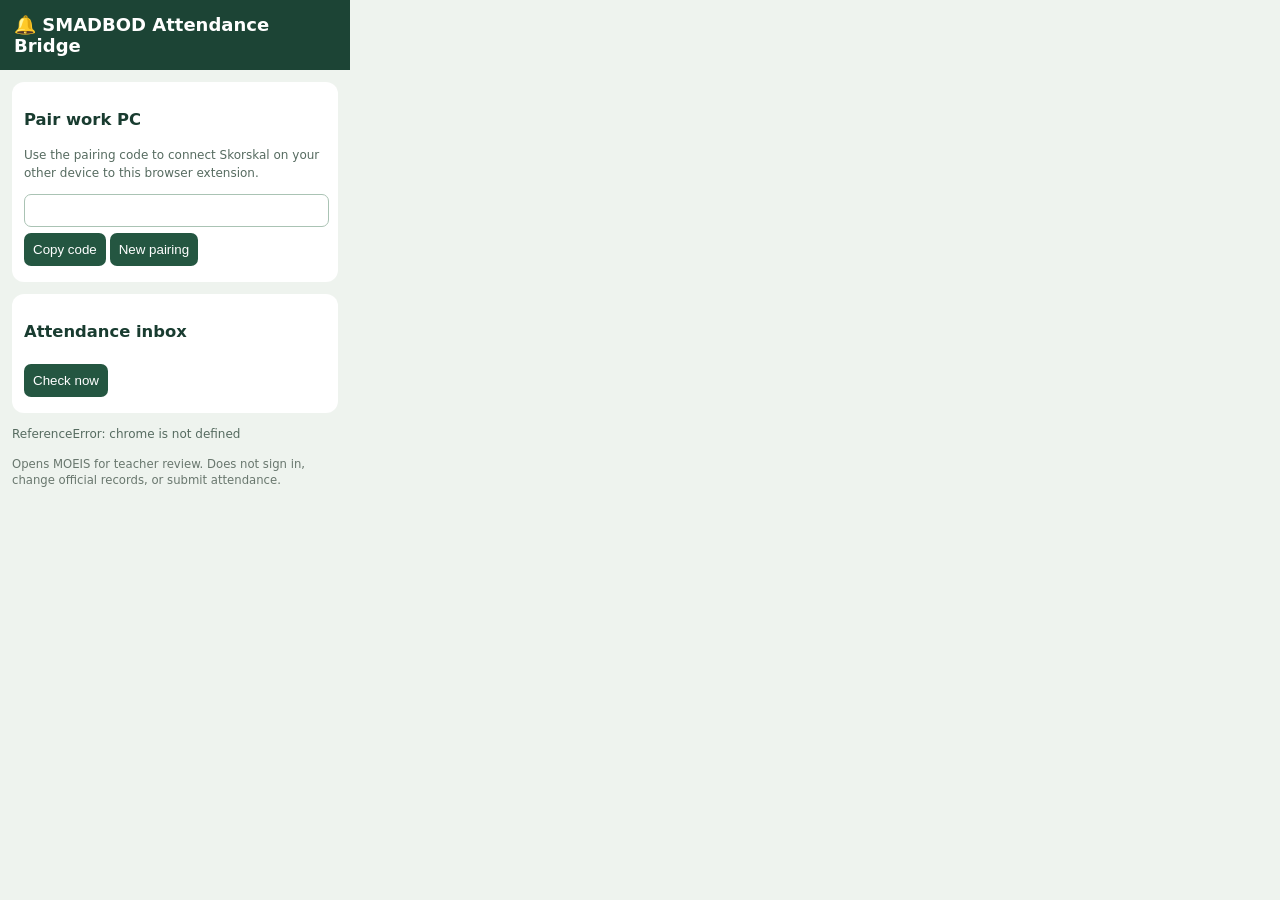
<file: bridge-extension/popup.html>
<!doctype html><html lang="en"><head><meta charset="utf-8"><meta name="viewport" content="width=device-width,initial-scale=1"><title>SMADBOD Bridge</title>
<style>body{font:14px system-ui;background:#eef3ee;color:#193c30;margin:0;width:350px}header{background:#1c4435;color:white;padding:14px;font-size:18px;font-weight:700}main{padding:12px}section{background:white;border-radius:12px;padding:12px;margin-bottom:12px}input{width:95%;padding:8px;border:1px solid #aac3b4;border-radius:7px}button{margin:6px 4px 4px 0;padding:9px;border:0;border-radius:7px;background:#245641;color:white;cursor:pointer}p{color:#566b60;font-size:12px;line-height:1.5}.item{border-top:1px solid #e7ebe8;margin-top:8px;padding-top:8px}small{color:#69776e}</style></head>
<body><header>🔔 SMADBOD Attendance Bridge</header><main>
<section><h3>Pair work PC</h3><p>Use the pairing code to connect Skorskal on your other device to this browser extension.</p>
<input id="pairCode" type="text" readonly aria-label="Pairing code">
<button id="copyPair">Copy code</button><button id="newPair">New pairing</button></section>
<section><h3>Attendance inbox</h3><button id="checkNow">Check now</button><div id="pending"></div></section>
<p id="status" role="status"></p><small>Opens MOEIS for teacher review. Does not sign in, change official records, or submit attendance.</small>
</main><script src="popup.js"></script></body></html>
</file>
<file: style.css>
:root{--bg:#0e2923;--dark:#09211b;--board:#163c31;--chalk:#f5f1dc;--gold:#d9be7b;--ink:#18372c;font-family:system-ui,-apple-system,"Segoe UI",sans-serif;color:#f5f5eb}*{box-sizing:border-box}body{margin:0;background:var(--bg)}button,input,select,textarea{font:inherit}button{cursor:pointer}button:focus-visible,input:focus-visible,textarea:focus-visible,a:focus-visible{outline:3px solid #eccc78;outline-offset:2px}.hidden,[hidden]{display:none!important}.chalk-screen{height:100dvh;min-height:400px;position:relative;display:flex;flex-direction:column;overflow:hidden;background:radial-gradient(ellipse at 45% 30%,#274c3f,#0d2b23 75%)}.chalk-screen:after{content:"";position:absolute;inset:0;pointer-events:none;opacity:.10;background-image:url("data:image/svg+xml,%3Csvg viewBox='0 0 160 160' xmlns='http://www.w3.org/2000/svg'%3E%3Cfilter id='n'%3E%3CfeTurbulence type='fractalNoise' baseFrequency='.64' numOctaves='2' stitchTiles='stitch'/%3E%3C/filter%3E%3Crect width='100%25' height='100%25' filter='url(%23n)' opacity='.27'/%3E%3C/svg%3E")}.board-top{position:relative;z-index:2;flex:none;height:70px;display:flex;align-items:center;justify-content:space-between;padding:0 34px;gap:12px}.board-title{font-size:17px;font-weight:850;letter-spacing:.2em}.brand-mark{color:var(--gold);font-size:23px}.brand-sub{font-size:10px;color:#c0d0c4;letter-spacing:.18em;font-weight:500}.board-session{display:flex;align-items:center;gap:10px;font-size:12px;color:#c4d4c9}.dot-online{background:#9bd3ab;border-radius:50%;height:8px;width:8px}.board-session #saveState{opacity:.65}.board-frame{position:relative;z-index:1;flex:1;min-height:0;margin:0 34px 0 92px;border-radius:7px;overflow:hidden;touch-action:none;border:2px solid #d7cba04a;background:linear-gradient(135deg,#21483b,#16392f 60%,#15352b);box-shadow:inset 0 0 60px #08140e99,0 10px 30px #091d18bb}#chalkCanvas{display:block;width:100%;height:100%;touch-action:none;cursor:crosshair}.board-empty{position:absolute;top:43%;left:50%;transform:translate(-50%,-50%);text-align:center;pointer-events:none;display:grid;gap:5px;color:#e2eee543}.board-empty span{font-weight:800;font-size:clamp(32px,5vw,72px);letter-spacing:.15em}.board-empty small{font-size:13px;letter-spacing:.1em}.left-tools{position:absolute;z-index:4;left:24px;top:50%;transform:translateY(-50%);display:flex;align-items:center;flex-direction:column;gap:10px;padding:12px 8px;background:#0b231edb;border:1px solid #f5fff123;border-radius:22px;box-shadow:0 12px 30px #051d148c}.tool{border:0;border-radius:12px;background:transparent;color:#f0f2e7;font-size:25px;width:43px;height:43px}.tool.active{background:#f0e8ce;color:#16372c}.tool-divider{width:30px;height:1px;background:#ffffff38;margin:3px}.color-swatch{width:22px;height:22px;border-radius:50%;border:2px solid #122d23;background:var(--swatch)}.color-swatch.chosen{outline:2px solid var(--gold)}.size-label{font-size:11px;color:#a9c8b4}.left-tools input[type=range]{width:50px;accent-color:#e8d3aa}.right-actions{position:absolute;z-index:4;right:0;top:40%}.bell{display:flex;align-items:center;justify-content:center;flex-direction:column;gap:3px;width:64px;height:70px;font-size:27px;background:#23463cf0;border:1px solid #e8daa84d;border-radius:22px 0 0 22px;color:white;touch-action:manipulation}.bell:active{transform:scale(.95)}.bell-dots{font-size:10px;color:var(--gold);min-height:6px}.board-footer{position:relative;z-index:2;height:68px;flex:none;display:flex;align-items:center;justify-content:space-between;padding:0 35px 0 92px}.bottom-tools{display:flex;gap:9px}.bottom-btn{display:flex;align-items:center;gap:7px;border:1px solid #f3ffe333;background:#06191288;color:#f5f7ee;border-radius:10px;padding:10px 13px;font-size:13px}.bottom-btn.primary{background:#dfcd9a;border-color:#dfcd9a;color:#19382c;font-weight:750}.library{background:#f2f5ef;color:#172e24;min-height:100dvh}.library-head{display:flex;align-items:flex-start;justify-content:space-between;gap:16px;background:linear-gradient(130deg,#1a4436,#112e25);color:white;padding:30px max(5%,25px)}.eyebrow{text-transform:uppercase;color:#cfb979;font-weight:800;letter-spacing:.2em;font-size:10px}.library-head h1{font-size:clamp(27px,3.5vw,46px);margin:7px 0}.library-head h1 span{color:#dfc992}.library-head p{color:#b9cabb;font-size:14px;margin:0}.back-btn{border:1px solid #b7c4b17a;padding:10px 13px;border-radius:10px;background:transparent;color:inherit}.library-inner{max-width:1500px;margin:auto;padding:25px max(5%,25px)}.library-tools{display:flex;align-items:center;justify-content:space-between;gap:16px;margin-bottom:23px;color:#66796d;font-size:12px}.search-box{width:min(440px,100%);background:white;border-radius:12px;display:flex;align-items:center;gap:10px;border:1px solid #e1e7de;padding:0 14px;font-size:25px}.search-box input{border:0;outline:none;width:100%;padding:13px 0;background:transparent;color:#1a3b2b;font-size:14px}.tiles{display:grid;grid-template-columns:repeat(4,minmax(0,1fr));gap:15px}.tile{display:flex;align-items:flex-start;flex-direction:column;text-align:left;min-height:158px;background:#fff;color:#153428;border:1px solid #dfe7dc;border-radius:17px;padding:19px;box-shadow:0 9px 23px #183f2412;transition:transform .16s,box-shadow .16s}.tile:hover{transform:translateY(-3px);box-shadow:0 12px 28px #15372222}.tile-icon{width:50px;height:50px;background:#e4f0e5;color:#2b6b49;border-radius:14px;display:grid;place-items:center;font-size:26px;margin-bottom:13px}.tile:nth-child(4n+2) .tile-icon{background:#efe9d9;color:#796222}.tile:nth-child(4n+3) .tile-icon{background:#e1eef1;color:#386878}.tile:nth-child(4n+4) .tile-icon{background:#f1e4ef;color:#845279}.tile-label{font-size:16px;font-weight:800}.tile-sub{font-size:12px;color:#738c7a;margin-top:4px;line-height:1.5}.tile-bottom{width:100%;margin-top:auto;padding-top:13px;display:flex;justify-content:space-between;color:#9baca0;font-size:12px}.detail{margin-top:8px;background:white;border:1px solid #e0e8de;border-radius:16px;padding:24px}.detail-top{display:flex;justify-content:space-between;align-items:center;gap:10px;margin-bottom:18px}.detail h2{font-size:25px;margin:5px 0}.app-grid{display:grid;grid-template-columns:repeat(3,minmax(0,1fr));gap:12px}.app-card{display:flex;flex-direction:column;gap:8px;min-height:150px;background:#fafcf8;border:1px solid #e1e8df;border-radius:12px;padding:17px}.app-card h3{font-size:16px;margin:0}.app-card p{font-size:13px;line-height:1.45;color:#627768;margin:0}.card-links{display:flex;flex-wrap:wrap;gap:8px;margin-top:auto}.link{display:inline-flex;border-radius:8px;padding:8px 10px;text-decoration:none;color:#175d3f;background:#e5f0e7;font-weight:750;font-size:12px}.disabled-link{font-size:12px;color:#899a8f}.library-foot{border-top:1px solid #dae4d9;padding-top:19px;margin-top:25px;color:#657d6c;font-size:12px;display:flex;justify-content:space-between;flex-wrap:wrap;gap:10px}.homework-grid{display:grid;grid-template-columns:minmax(270px,1.2fr) minmax(240px,1fr);gap:20px}.hw-panel{padding:20px;border:1px solid #e1e9de;border-radius:13px;background:#f8fbf7;min-width:0}.hw-panel h3{margin:0 0 15px}.field{display:flex;flex-direction:column;gap:7px;margin-bottom:13px;font-size:13px;font-weight:700;color:#385a45}.field input,.field textarea,.field select{border:1px solid #cddaca;border-radius:9px;padding:11px;width:100%;color:#193a2b;background:white;font-size:14px}.field textarea{min-height:120px;resize:vertical}.field-row{display:grid;grid-template-columns:1fr 1fr;gap:12px}.class-picks{display:flex;flex-wrap:wrap;gap:7px}.classpick{padding:9px;border:1px solid #bdcebd;border-radius:8px;background:#fff;color:#385b43;font-size:12px}.classpick.selected{background:#226243;border-color:#226243;color:#fff}.toggle-line{display:flex;align-items:center;justify-content:space-between;gap:9px;background:#e7f2e7;border-radius:10px;padding:13px;margin-bottom:12px}.toggle-line b{font-size:14px}.toggle-line small{display:block;font-size:11px;margin-top:3px;color:#64806a}.toggle{display:flex;gap:7px}.toggle input{width:19px;height:19px;accent-color:#1c5a3c}.action-btn{border:0;border-radius:9px;padding:11px 15px;background:#236145;color:white;font-weight:750}.action-btn:disabled{opacity:.5}.secondary-btn{border:1px solid #c5d6c8;border-radius:9px;background:white;color:#1a5b3a;font-weight:700;font-size:12px;padding:10px 12px}.small-note{font-size:12px;color:#6b8170;line-height:1.6}.important{font-size:12px;line-height:1.5;border:1px solid #e4d6aa;border-radius:9px;padding:12px;margin-bottom:15px;background:#fff8e9;color:#796120}.assignment{border:1px solid #d5e4d8;border-radius:11px;background:white;padding:12px;margin-bottom:10px}.assignment h4{margin:0 0 5px}.assignment p{font-size:12px;color:#627b68;margin:0 0 7px}.tag{display:inline-block;padding:4px 8px;border-radius:5px;background:#fff1d6;color:#78551a;font-size:10px;font-weight:800}.status-tally{display:grid;grid-template-columns:repeat(3,1fr);gap:7px;margin:12px 0}.status-tally div{border-radius:9px;background:#e7f0e7;padding:11px 5px;text-align:center}.status-tally b{display:block;font-size:22px}.status-tally small{color:#6e8170;font-size:10px}.modal{border:0;border-radius:15px;color:#163a28;background:#f7faf4;padding:22px;max-width:min(94vw,500px);width:100%;box-shadow:0 20px 70px #0007}.modal::backdrop{background:#061812cc}.modal h2{margin:0 0 7px}.modal p{font-size:13px;color:#657c69}.modal textarea{width:100%;border:1px solid #c5d4c6;border-radius:8px;padding:10px;margin:8px 0}.modal-actions{display:flex;justify-content:flex-end;gap:8px;margin-top:14px}.saved-list{display:grid;gap:7px;max-height:45vh;overflow:auto}.saved-board{display:flex;align-items:center;justify-content:space-between;gap:8px;border:1px solid #dae5d9;padding:10px;border-radius:9px}.saved-board button{background:transparent;color:#225c42;border:0;flex:1;text-align:left;font-weight:750}.saved-board .delete{flex:0;color:#a34242}.toast{position:fixed;z-index:100;bottom:80px;left:50%;transform:translate(-50%,20px);background:#eaf1d9;color:#163b2a;padding:12px 19px;border-radius:9px;opacity:0;transition:.2s;pointer-events:none;box-shadow:0 12px 34px #0005}.toast.show{transform:translate(-50%,0);opacity:1}@media(max-width:1050px){.tiles{grid-template-columns:repeat(3,1fr)}.app-grid{grid-template-columns:repeat(2,1fr)}#saveState{display:none}}@media(max-width:760px){.board-top{height:51px;padding:0 12px}.board-title{font-size:13px;letter-spacing:.12em}.brand-sub{display:none}.board-session{font-size:10px}.board-frame{margin:0 12px 0 61px}.left-tools{left:5px;border-radius:15px;gap:7px;padding:8px 4px}.tool{width:40px;height:40px}.bell{width:47px;height:57px;font-size:24px}.board-footer{height:61px;padding:0 8px 0 60px}.bottom-btn{padding:8px;font-size:11px}.bottom-btn span:not(:first-child){display:none}.library-head{padding:23px 18px;flex-wrap:wrap}.library-inner{padding:20px 14px}.tiles{grid-template-columns:repeat(2,minmax(0,1fr));gap:10px}.tile{padding:14px;min-height:143px}.tile-icon{width:43px;height:43px}.tile-label{font-size:14px}.app-grid,.homework-grid{grid-template-columns:1fr}.detail{padding:14px}.field-row{grid-template-columns:1fr}}

/* Blackboard chrome v0.2: uncluttered toolbar, live clock/date and subject title */
.board-top{
  display:grid;grid-template-columns:minmax(0,1fr) auto minmax(0,1fr);
  align-items:center;gap:12px;height:78px;padding:5px 29px;
}
.board-subject{display:flex;align-items:center;min-width:0;justify-self:start;max-width:100%}
.subject-display{
  background:transparent;color:#f4eed9;border:1px solid transparent;
  padding:8px 10px;border-radius:10px;text-align:left;max-width:100%;
  text-overflow:ellipsis;overflow:hidden;white-space:nowrap;
  font-size:clamp(14px,1.6vw,21px);font-weight:780;letter-spacing:.015em
}
.subject-display:hover,.subject-display:focus-visible{border-color:#d7c99770;background:#16392d}
.subject-input{width:min(280px,32vw);max-width:100%;border:1px solid #d7c997;
  border-radius:8px;background:#f8f3db;color:#173b2f;padding:8px 10px;
  font-size:18px;font-weight:700}
.board-date{justify-self:end;color:#f1efdf;font-weight:700;text-align:right;
  font-size:clamp(11px,1.15vw,17px);white-space:nowrap;min-width:0}
.live-clock{position:relative;justify-self:center;flex-shrink:0;width:63px;height:63px;
  background:#fdfcf6;border:3px solid #d7d5c7;border-radius:50%;color:#1e352d;
  box-shadow:0 2px 12px #071f1a99;display:grid;place-items:center}
.clock-face{position:relative;width:100%;height:100%;border:1px solid #b4b9b1;border-radius:50%;
  background:radial-gradient(circle,#fff 72%,#e9ece3 100%)}
.clock-number{font-size:9px;font-weight:800;position:absolute;line-height:1}
.n12{top:3px;left:50%;transform:translateX(-50%)}
.n3{right:3px;top:50%;transform:translateY(-50%)}
.n6{bottom:2px;left:50%;transform:translateX(-50%)}
.n9{left:3px;top:50%;transform:translateY(-50%)}
.clock-hand{position:absolute;left:50%;bottom:50%;border-radius:4px;transform-origin:50% 100%}
.hour-hand{width:3px;height:26%;margin-left:-1.5px;background:#1d382f}
.minute-hand{width:2px;height:36%;margin-left:-1px;background:#1d382f}
.second-hand{width:1.5px;height:40%;margin-left:-.75px;background:#cd5448}
.clock-pivot{position:absolute;top:50%;left:50%;width:5px;height:5px;
  transform:translate(-50%,-50%);border-radius:50%;background:#c44c3b}
.left-tools{position:absolute;left:22px;top:clamp(86px,26vh,175px);transform:none;
  display:flex;flex-direction:column;align-items:center;gap:0;
  width:58px;padding:6px;max-height:calc(100dvh - 165px);overflow:visible;
  border-radius:17px;background:#0b241de8;z-index:6}
.pencil-toggle{display:grid;place-items:center;border:0;background:#e5d5a9;color:#213c30;
  font-size:30px;width:44px;height:44px;border-radius:13px;flex:none;
  line-height:1;touch-action:manipulation}
.pencil-toggle:hover{background:#f9e6b4}
.tool-options{display:none;align-items:center;flex-direction:column;gap:9px;
  padding:11px 0 3px;max-height:calc(100dvh - 236px);overflow-y:auto;
  overscroll-behavior:contain;width:100%;scrollbar-width:thin}
.left-tools.is-open .tool-options{display:flex}
.tool-options .tool{flex:0 0 auto}
.tool-options .tool-divider{flex:0 0 1px}
.tool-options .color-swatch{flex:0 0 22px}
.tool-options .size-label{flex:none}
.tool-options input[type=range]{flex:none}
.tool-compact{font-size:25px}
.danger-icon{color:#ff6157!important;font-weight:900}
.board-footer{height:66px;padding:0 30px 0 92px}
.bottom-tools{gap:8px}
.bottom-btn{width:46px;height:42px;padding:0;display:grid;place-items:center;
  font-size:25px;line-height:1;border-radius:11px;white-space:nowrap}
.bottom-btn[disabled]{opacity:.35;cursor:not-allowed}
#clearBoard{font-size:28px}
#boardList{font-weight:900;letter-spacing:1px;font-size:22px}
#saveBoard{font-size:23px}
.board-frame{margin-left:92px}
@media(max-width:760px){
  .board-top{height:65px;padding:4px 10px;gap:5px;
    grid-template-columns:minmax(0,1fr) 47px minmax(0,1.1fr)}
  .subject-display{padding:7px 4px;font-size:clamp(12px,2.6vw,16px)}
  .subject-input{width:100%;font-size:13px;padding:6px}
  .live-clock{width:47px;height:47px;border-width:2px}
  .clock-number{font-size:7px}
  .board-date{font-size:clamp(10px,2vw,12px);line-height:1.15}
  .left-tools{left:6px;top:84px;transform:none;width:52px;padding:5px;
    max-height:calc(100dvh - 146px)}
  .pencil-toggle{width:40px;height:40px;font-size:26px}
  .tool-options{max-height:calc(100dvh - 205px)}
  .board-frame{margin:0 12px 0 64px}
  .board-footer{padding:0 12px 0 64px;height:59px}
  .bottom-tools{gap:5px}
  .bottom-btn{width:39px;height:39px;font-size:22px}
  #clearBoard{font-size:26px}
  #boardList{font-size:19px}
}
@media(max-width:380px){
  .board-top{grid-template-columns:minmax(0,1fr) 42px minmax(0,1.25fr)}
  .live-clock{width:42px;height:42px}
  .board-date{font-size:10px}
  .bottom-btn{width:34px;height:36px}
  .bottom-tools{gap:3px}
}
</file>
<file: attendance/guest.css>
:root{font-family:system-ui,-apple-system,"Segoe UI",sans-serif;color:#16392d;background:#e9eee7}*{box-sizing:border-box}[hidden]{display:none!important}body{margin:0}button,input,select,textarea{font:inherit}button{cursor:pointer}button:focus-visible,input:focus-visible,textarea:focus-visible{outline:3px solid #9d8439}.top{height:70px;background:#153c2d;color:#fcfaed;display:flex;align-items:center;gap:14px;padding:0 20px}.top>a{color:white;text-decoration:none;font-size:36px}.top strong{display:block;font-size:17px;letter-spacing:.15em}.top small{font-size:11px;color:#bcd7c3;letter-spacing:.09em}.day{margin-left:auto;text-align:right;font-size:14px}main{max-width:1180px;margin:auto;padding:0 24px 40px}.heading{margin:20px 0}.heading h1{margin:0;font-size:30px}.heading p{margin:6px 0;color:#587167}.panel{background:white;border:1px solid #d1ded3;border-radius:16px;padding:20px;margin:15px 0}.panel h2{font-size:19px;margin:0 0 12px}.headrow{display:flex;align-items:center;justify-content:space-between;gap:10px}.chip{background:#dcece0;color:#1b5a36;border-radius:25px;padding:5px 11px;font-size:12px}.fields{display:flex;align-items:end;gap:10px;flex-wrap:wrap}.fields label{min-width:200px;flex:1}.filters{display:grid;grid-template-columns:1fr 1.2fr 1fr;gap:12px}.panel label{display:block;font-size:13px;font-weight:750}input:not([type=checkbox]),textarea,select{display:block;width:100%;min-height:43px;margin-top:5px;padding:10px;border:1px solid #b9cabe;border-radius:9px;background:#fbfdfb;color:#174431}textarea{min-height:85px;resize:vertical;font-size:12px}button.primary{background:#1f6742;color:white;border:0;border-radius:9px;font-weight:800;padding:12px 16px;min-height:44px}button.secondary{background:#edf3ef;border:1px solid #bdcebd;border-radius:9px;color:#23573e;padding:10px 14px;min-height:42px}button:disabled{opacity:.5}.note{font-size:13px;color:#586c62;line-height:1.5}.summary{margin:18px 0 12px;display:flex;align-items:center;gap:9px;flex-wrap:wrap}.summary>div{background:#eaf3e9;min-width:94px;padding:8px;border-radius:10px;display:grid;text-align:center}.summary strong{font-size:27px}.summary small{font-size:12px;color:#456e51}.summary #absent{color:#b33b2f}.summary button{margin-left:auto}.pupils{display:grid;grid-template-columns:repeat(auto-fit,minmax(min(100%,330px),1fr));gap:9px}.pupil{border:1px solid #d4e3d7;border-radius:11px;padding:10px;background:#fafffa}.pupil.is-absent{border-color:#d79079;background:#fff6f3}.pupil-row{display:flex;align-items:center;gap:12px;min-height:38px;cursor:pointer}.pupil input[type=checkbox]{height:23px;width:23px;accent-color:#216943}.pupil-no{background:#dce9df;color:#214c33;padding:4px 7px;border-radius:7px;font-size:12px}.pupil-name{flex:1;font-size:14px}.pupil-state{font-size:12px;color:#25813c;font-weight:750}.is-absent .pupil-state{color:#b33b2f}.reason{margin-top:7px!important}.remember{margin:12px 0;display:flex!important;align-items:center;gap:8px;flex-wrap:wrap}.remember input{height:18px;width:18px}.remember span{font-weight:400;color:#688072}.actions{display:flex;gap:10px;flex-wrap:wrap}@media(max-width:650px){main{padding:0 12px 24px}.top{padding:0 12px}.filters{grid-template-columns:repeat(2,minmax(0,1fr))}.filters label:last-child{grid-column:span 2}.pupils{grid-template-columns:1fr}.summary>div{min-width:74px}.summary button{margin-left:0}.top strong{font-size:14px}}
/* Simple phone-to-smartboard pairing, with low-friction fallbacks. */
.pair-actions{display:flex;gap:10px;flex-wrap:wrap;margin:14px 0}
.pair-actions button{flex:1 1 185px}
.pair-fallback{border:1px solid #d2e1d5;border-radius:10px;padding:10px 14px;margin:12px 0;background:#f9fcf9}
.pair-fallback summary{cursor:pointer;font-weight:750;font-size:14px}
.pair-fallback label{margin-top:12px}
.pair-status{border-radius:10px;background:#edf5f0;color:#1d5136;line-height:1.5;padding:12px;font-size:14px}
.pair-status.ready{background:#e2f4df;color:#175e32}
.pair-status.error{background:#fff0e9;color:#7f3829}
.pair-camera{background:#09231b;border-radius:12px;overflow:hidden;margin:12px 0;color:white}
.pair-camera video{display:block;width:100%;max-height:300px;object-fit:cover}
.pair-camera-row{display:flex;gap:10px;align-items:center;justify-content:space-between;padding:10px;flex-wrap:wrap;font-size:12px}
.pair-camera-row button{white-space:nowrap}
.pair-send{margin:16px 0 10px}
.pair-send .primary{width:100%}
</file>
